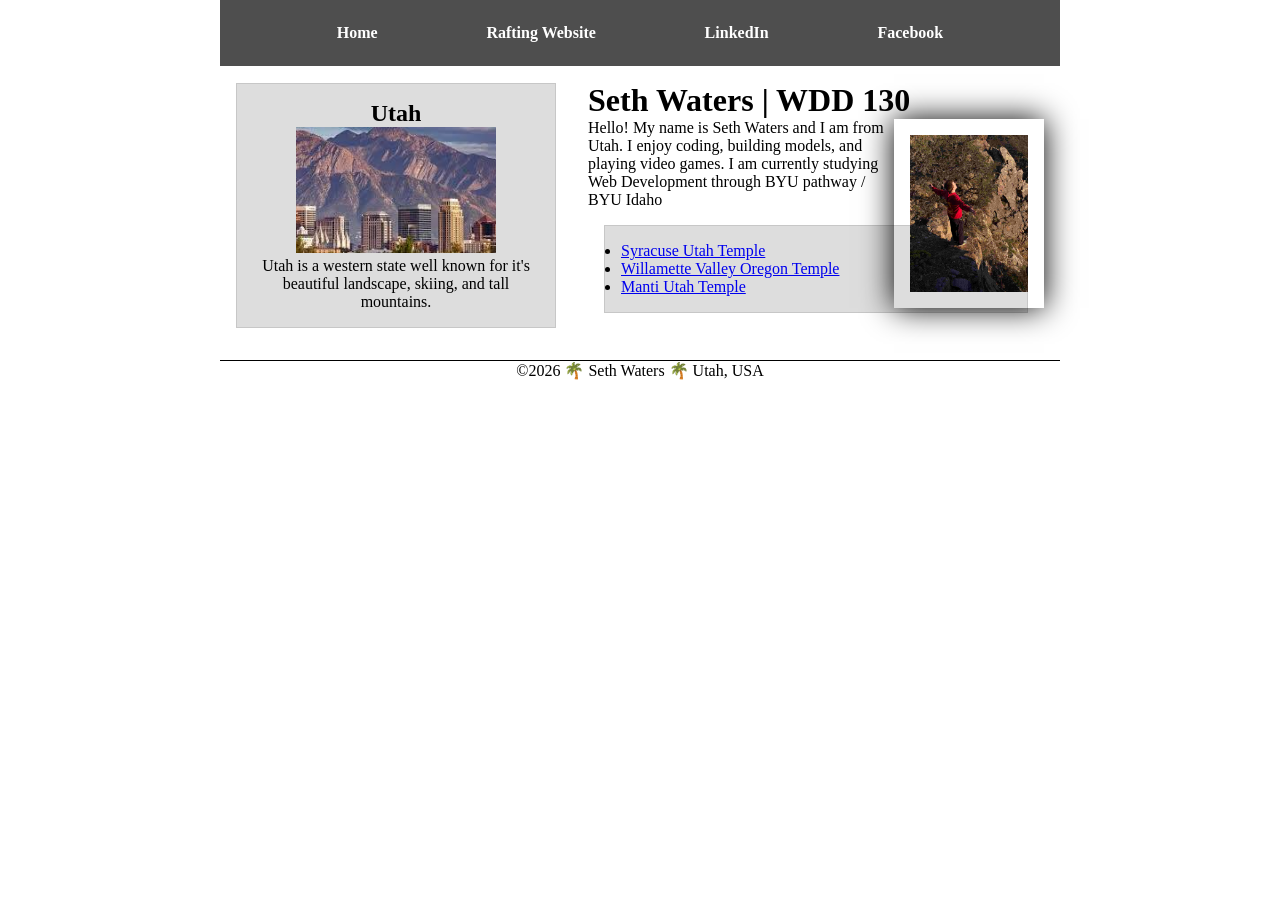
<file: index.html>
<!DOCTYPE html>
<html lang="en-US">

<head>
    <link rel="stylesheet" href="styles/styles.css">
    <meta charset="utf-8">
    <meta name="viewport" content="width=device-width,initial-scale=1.0">
    <meta name="description" content="My name is Seth Waters, this page is for WDD130, this page is to show my work and learning inside this course.">
    <meta name="author" content="Seth Waters">
    <title>Seth Waters | WDD 130</title>
</head>

<body>
    <header>
        <nav>
            <a href="#">Home</a>
            <a href="wwr/">Rafting Website</a>
            <a href="https://www.linkedin.com/in/seth-waters-a05814294">LinkedIn</a>
            <a href="https://facebook.com">Facebook</a>
        </nav>
    </header>
    <div class="grid">
        <main>

            <h1>Seth Waters | WDD 130</h1>
            <img src="images/profile.jpg" alt="Hello, my name is Seth Waters" width="200">
            <p>Hello! My name is Seth Waters and I am from Utah. I enjoy coding, building models, and playing video games. I am currently studying Web Development through BYU pathway / BYU Idaho</p>

            <ul class="box">
                <li><a href="https://www.churchofjesuschrist.org/temples/details/syracuse-utah-temple" target="_blank" rel="noopener">Syracuse Utah Temple</a></li>
                <li><a href="https://www.churchofjesuschrist.org/temples/details/willamette-valley-oregon-temple" target="_blank" rel="noopener">Willamette Valley Oregon Temple</a></li>
                <li><a href="https://www.churchofjesuschrist.org/temples/details/manti-utah-temple" target="_blank" rel="noopener">Manti Utah Temple</a></li>
            </ul>
        </main>
        <aside class="box">
            <h2>Utah</h2>
            <img src="images/utah.jpeg" alt="Salt Lake City Utah Skyline">
            <p>Utah is a western state well known for it's beautiful landscape, skiing, and tall mountains. </p>
        </aside>
    </div>
    <footer>
        <p>©2026 🌴 Seth Waters 🌴 Utah, USA</p>
    </footer>
</body>

</html>
</file>
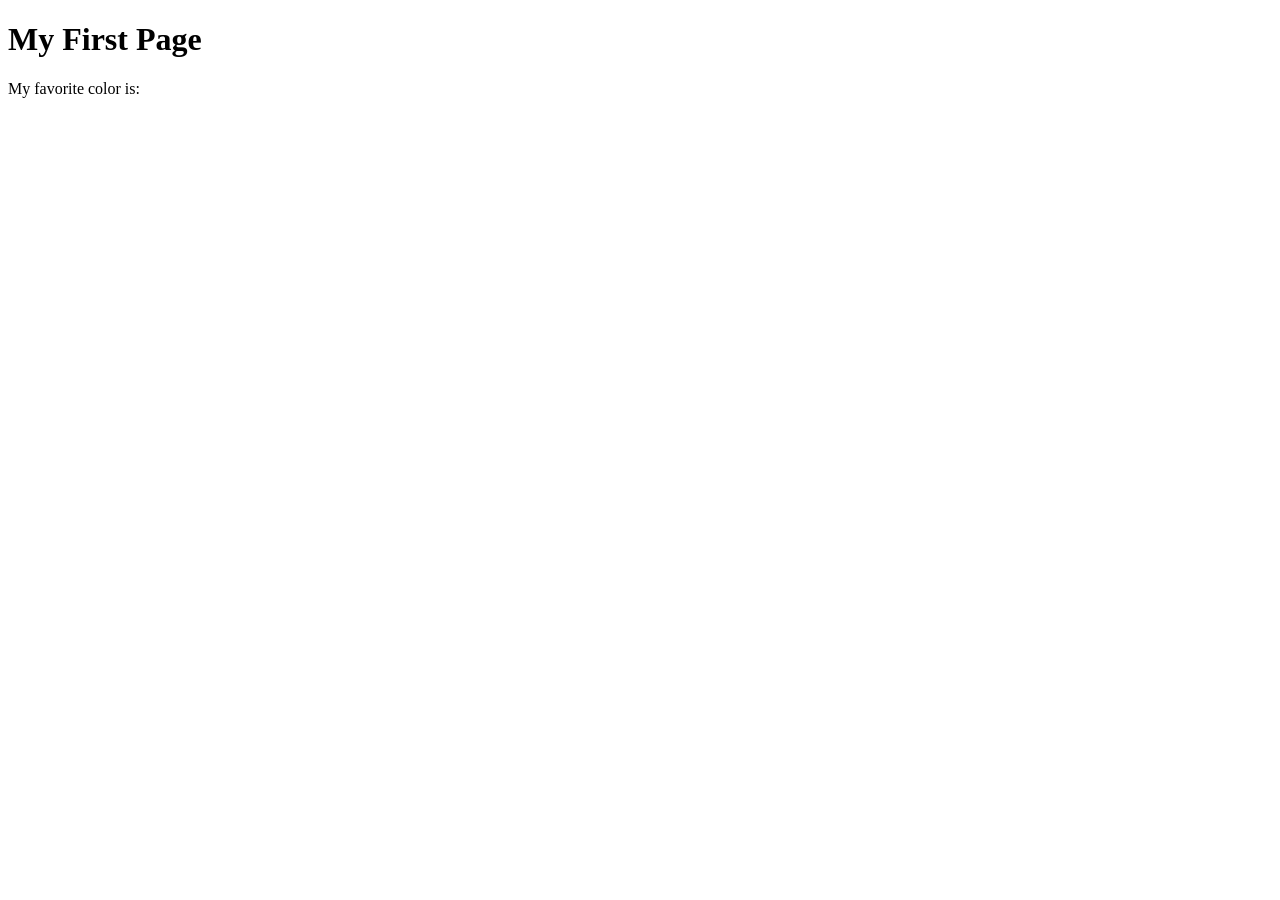
<file: week01/first-page.html>
<!DOCTYPE html>
<html lang="en">

<head>
    <meta charset="UTF-8">
    <meta name="viewport" content="width=device-width, initial-scale=1.0">
    <title>My First Page</title>
</head>

<body>
    <h1>My First Page</h1>
    <p>My favorite color is: </p>
</body>

</html>
</file>
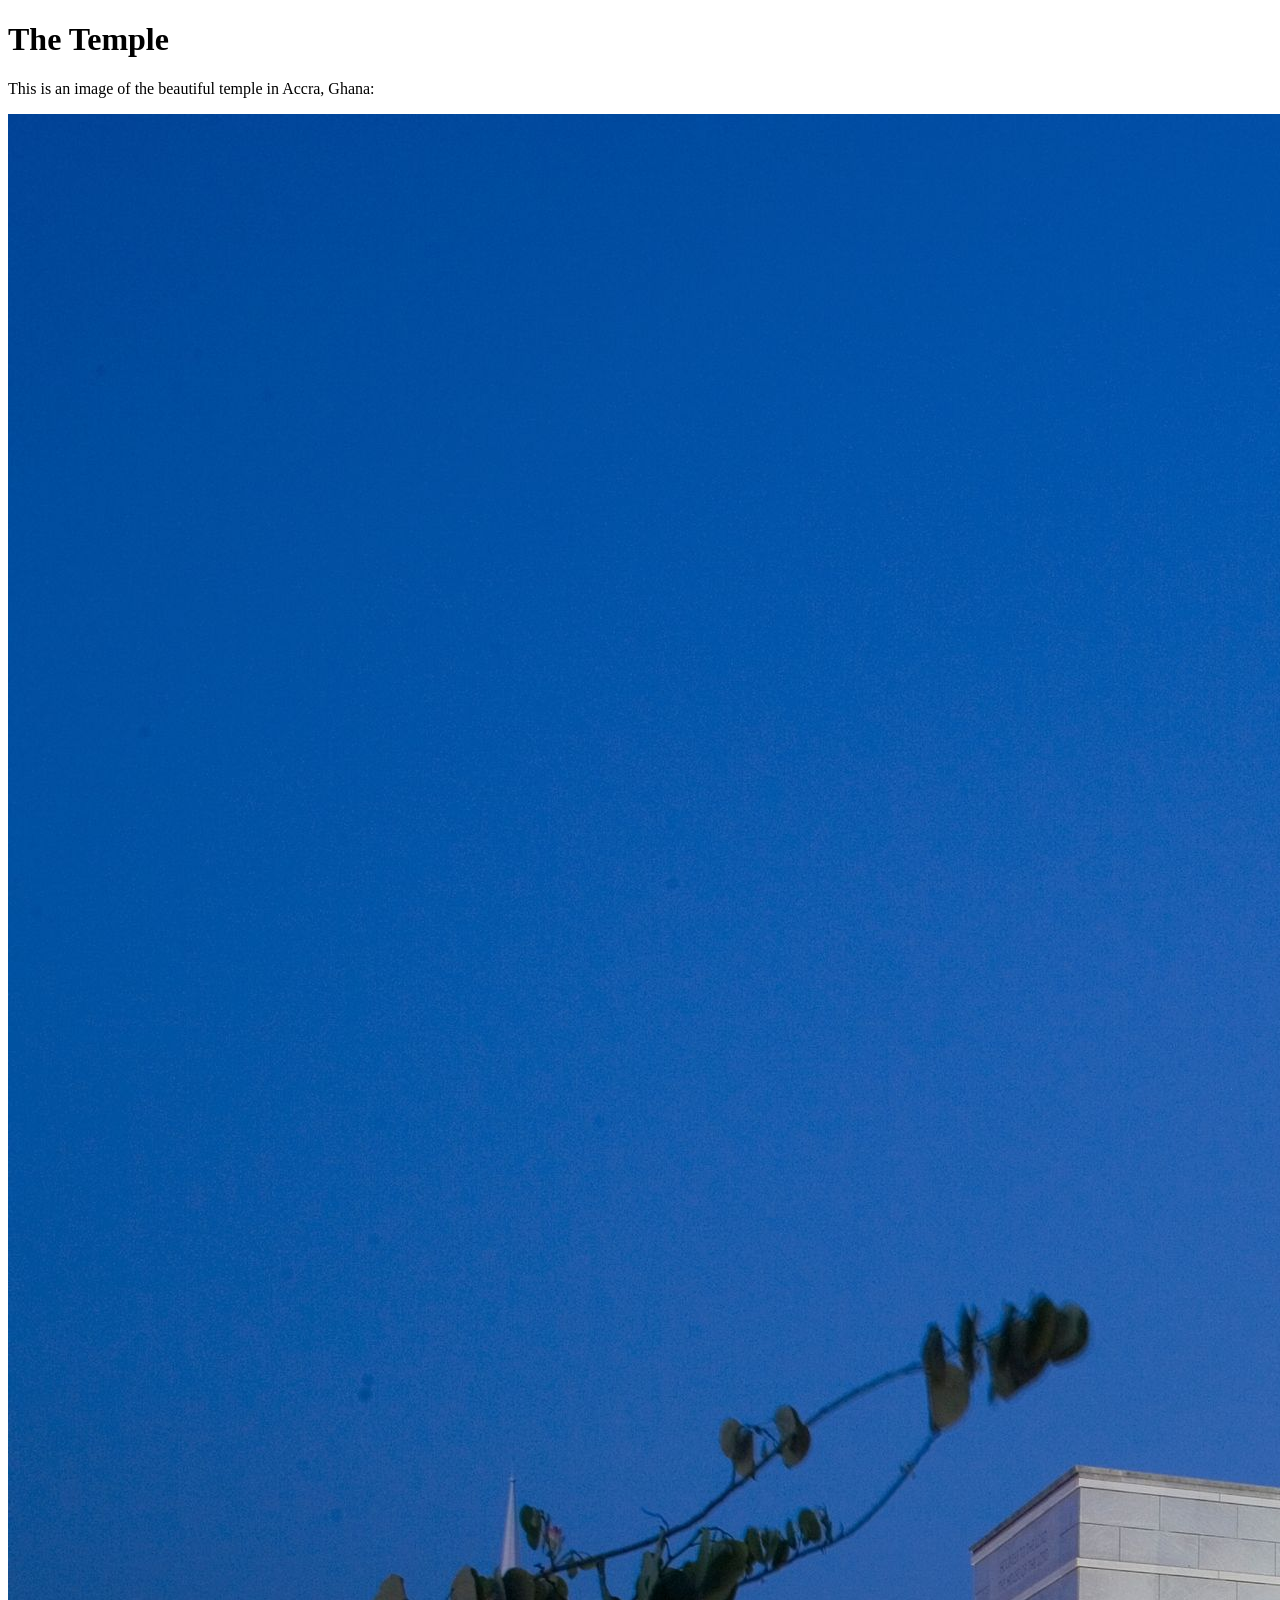
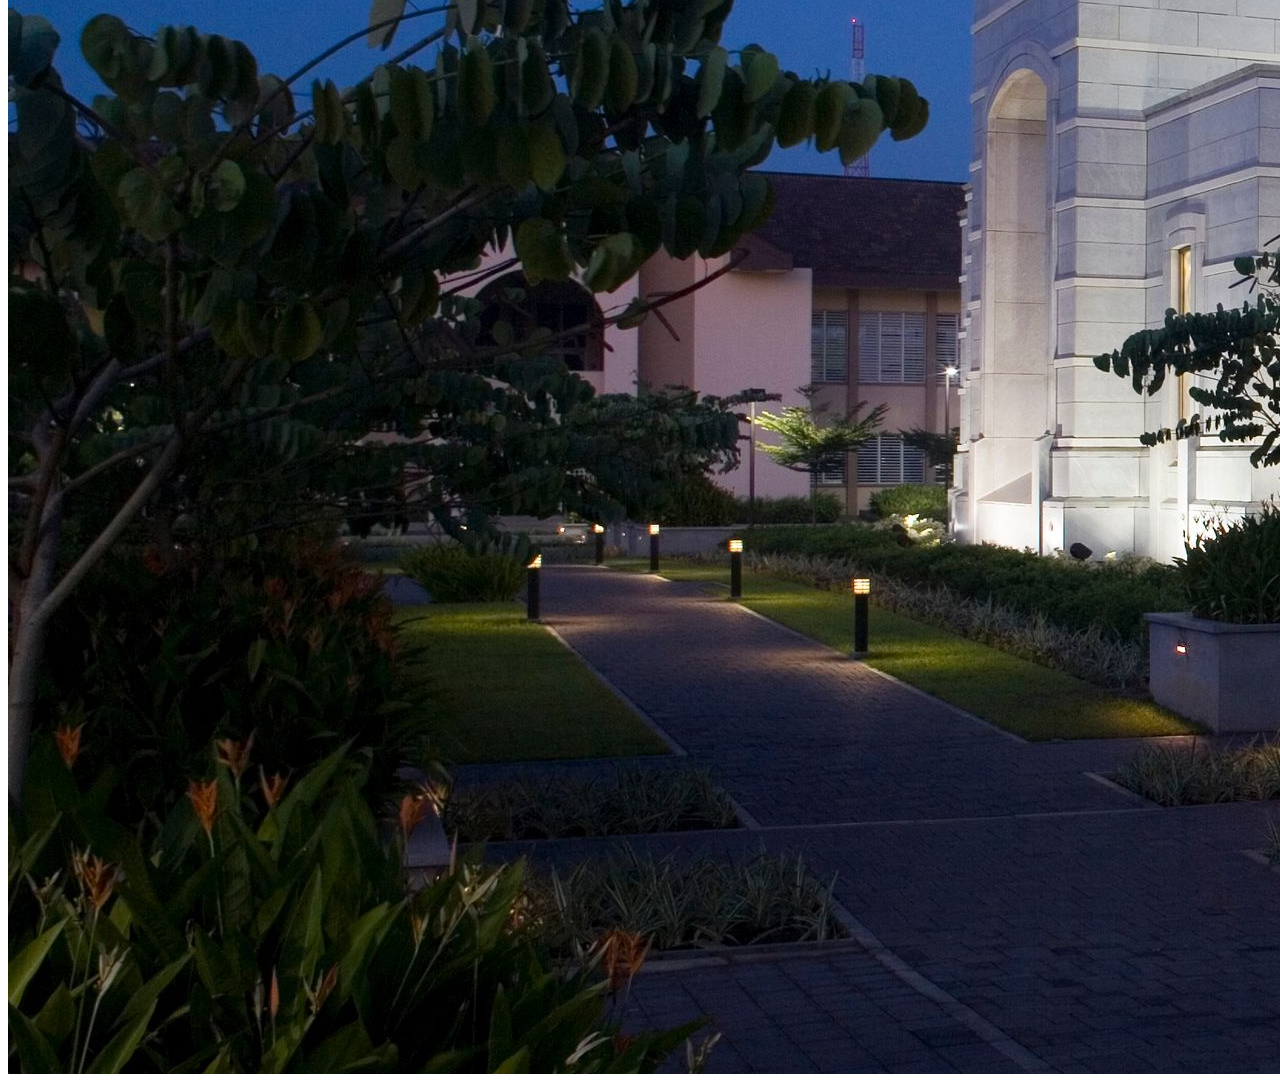
<file: week01/images.html>
<!DOCTYPE html>
<html lang="en">

<head>
    <meta charset="UTF-8">
    <meta name="viewport" content="width=device-width, initial-scale=1.0">
    <title>Temple Image</title>
</head>

<body>
    <h1>The Temple</h1>
    <p>This is an image of the beautiful temple in Accra, Ghana:</p>
    <img src="images/temple-large.jpeg" alt="The Accra Ghana Temple">

</body>

</html>
</file>
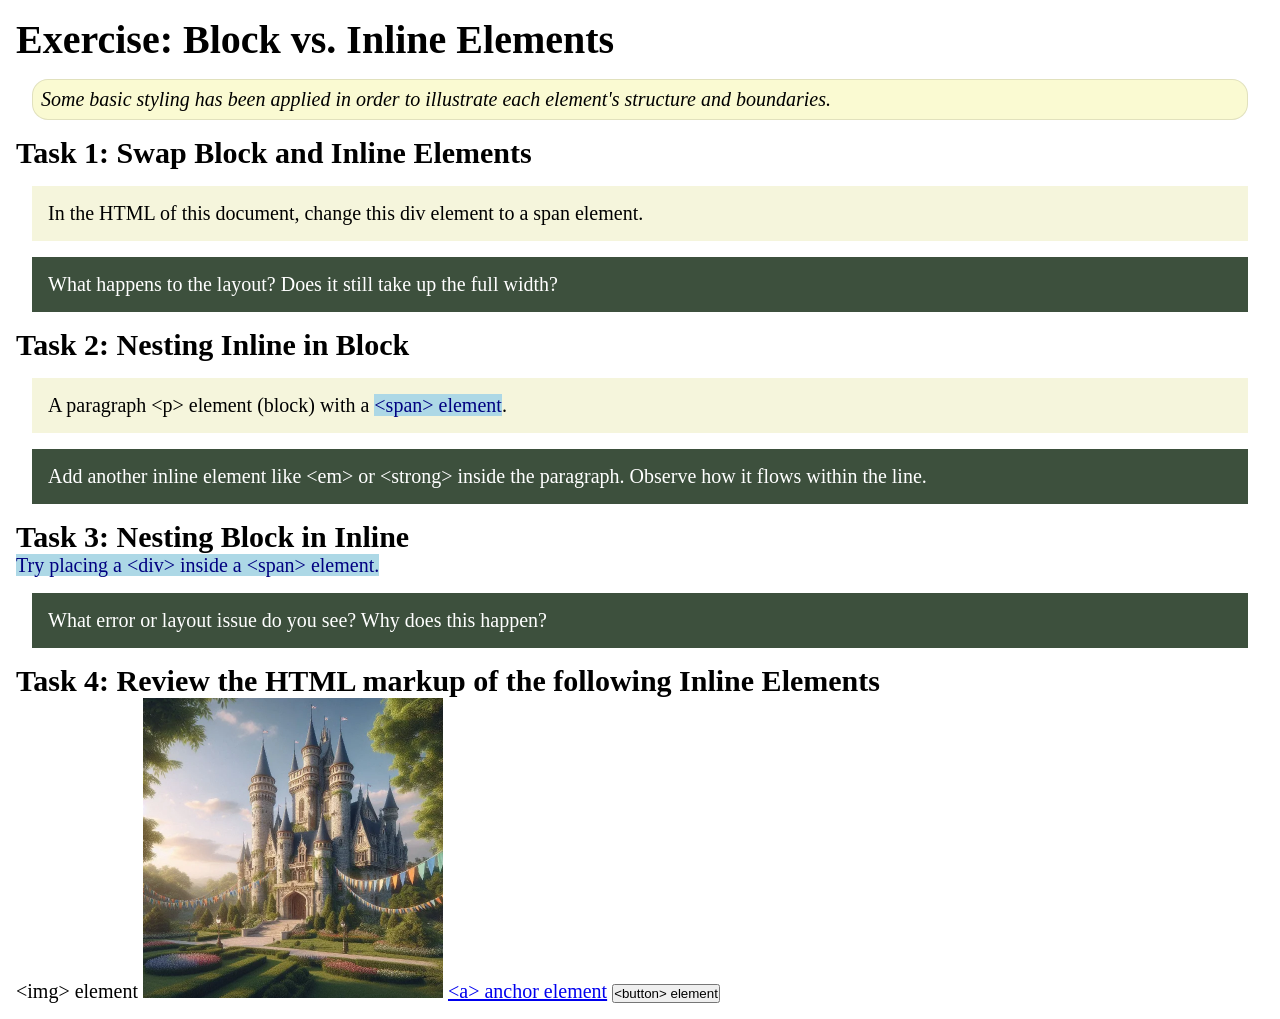
<file: week02/block-vs-inline.html>
<!DOCTYPE html>
<html lang="en">

<head>
    <meta charset="UTF-8">
    <meta name="viewport" content="width=device-width, initial-scale=1.0">
    <title>Exercise: Block vs. Inline Elements</title>
    <link rel="stylesheet" href="styles/block-vs-inline.css">
</head>

<body>
    <main>
        <h1>Exercise: Block vs. Inline Elements</h1>
        <p class="note">Some basic styling has been applied in order to illustrate each element's structure and boundaries.</p>

        <h2>Task 1: Swap Block and Inline Elements</h2>
        <div>In the HTML of this document, change this div element to a span element.</div>

        <p class="question">What happens to the layout? Does it still take up the full width?</p>

        <h2>Task 2: Nesting Inline in Block</h2>
        <p>A paragraph &lt;p&gt; element (block) with a <span>&lt;span&gt; element</span>.</p>
        <p class="question">Add another inline element like &lt;em&gt; or &lt;strong&gt; inside the paragraph. Observe how it flows within the line.</p>

        <h2>Task 3: Nesting Block in Inline</h2>
        <span>Try placing a &lt;div&gt; inside a &lt;span&gt; element.</span>
        <p class="question">What error or layout issue do you see? Why does this happen?</p>

        <h2>Task 4: Review the HTML markup of the following Inline Elements</h2>
        &lt;img&gt; element
        <img src="images/castle.webp" alt="placeholder image (images are inline)" width="300" height="300">
        <a href="https://churchofjesuschrist.org">&lt;a&gt; anchor element</a>
        <button type="button">&lt;button&gt; element</button>
    </main>
</body>

</html>
</file>
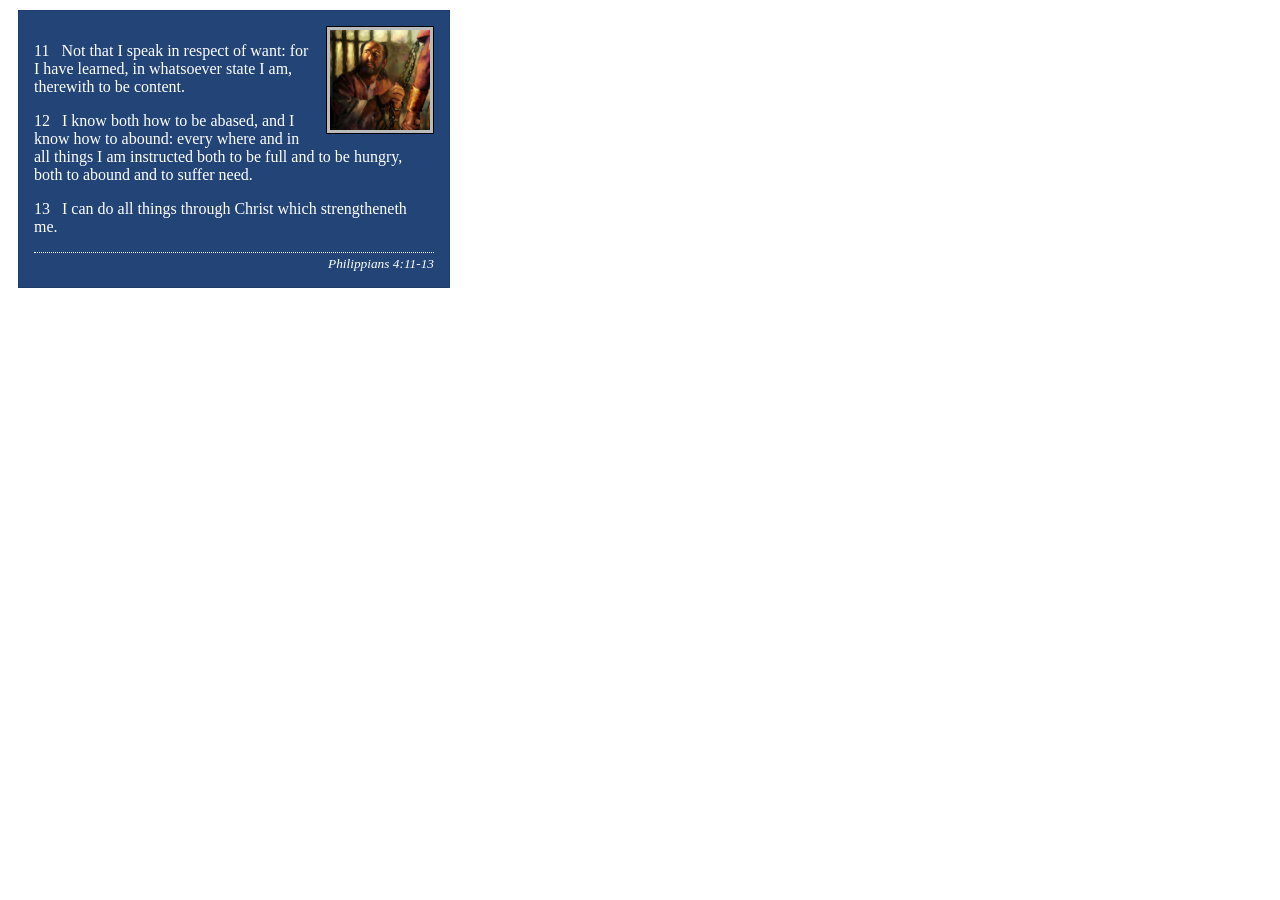
<file: week02/box-model-solution.html>
<!DOCTYPE html>
<html lang="en">

<head>
    <meta charset="UTF-8">
    <meta name="viewport" content="width=device-width, initial-scale=1.0">
    <title>Box Model Activity</title>
    <link rel="stylesheet" href="styles/box-model-solution.css">
</head>

<body>
    <main>
        <div class="callout">
            <img src="images/apostle-paul-imprisoned.webp" alt="Paul the Apostle - Imprisoned in Rome" width="200" height="200">
            <blockquote>
                <p>11 &nbsp; Not that I speak in respect of want: for I have learned, in whatsoever state I am, therewith to be content.</p>
                <p>12 &nbsp; I know both how to be abased, and I know how to abound: every where and in all things I am instructed both to be full and to be hungry, both to abound and to suffer need.</p>
                <p>13 &nbsp; I can do all things through Christ which strengtheneth me.</p>
            </blockquote>
            <cite>Philippians 4:11-13</cite>
        </div>
    </main>
</body>

</html>
</file>
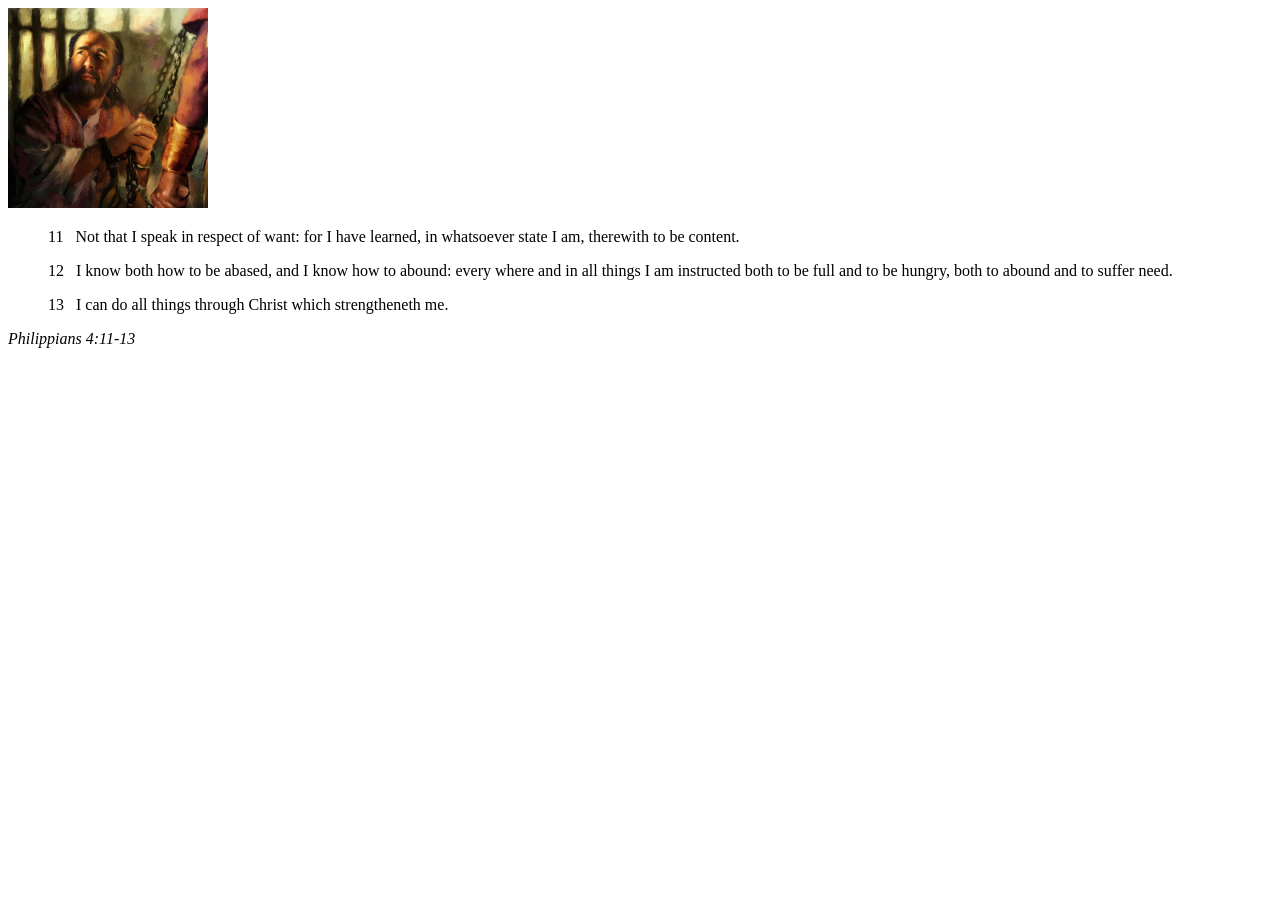
<file: week02/box-model.html>
<!DOCTYPE html>
<html lang="en">

<head>
    <meta charset="UTF-8">
    <meta name="viewport" content="width=device-width, initial-scale=1.0">
    <title>Box Model Activity</title>
</head>

<body>
    <main>
        <div class="callout">
            <img src="images/apostle-paul-imprisoned.webp" alt="Paul the Apostle - Imprisoned in Rome" width="200" height="200">
            <blockquote>
                <p>11 &nbsp; Not that I speak in respect of want: for I have learned, in whatsoever state I am, therewith to be content.</p>
                <p>12 &nbsp; I know both how to be abased, and I know how to abound: every where and in all things I am instructed both to be full and to be hungry, both to abound and to suffer need.</p>
                <p>13 &nbsp; I can do all things through Christ which strengtheneth me.</p>
            </blockquote>
            <cite>Philippians 4:11-13</cite>
        </div>
    </main>
</body>

</html>
</file>
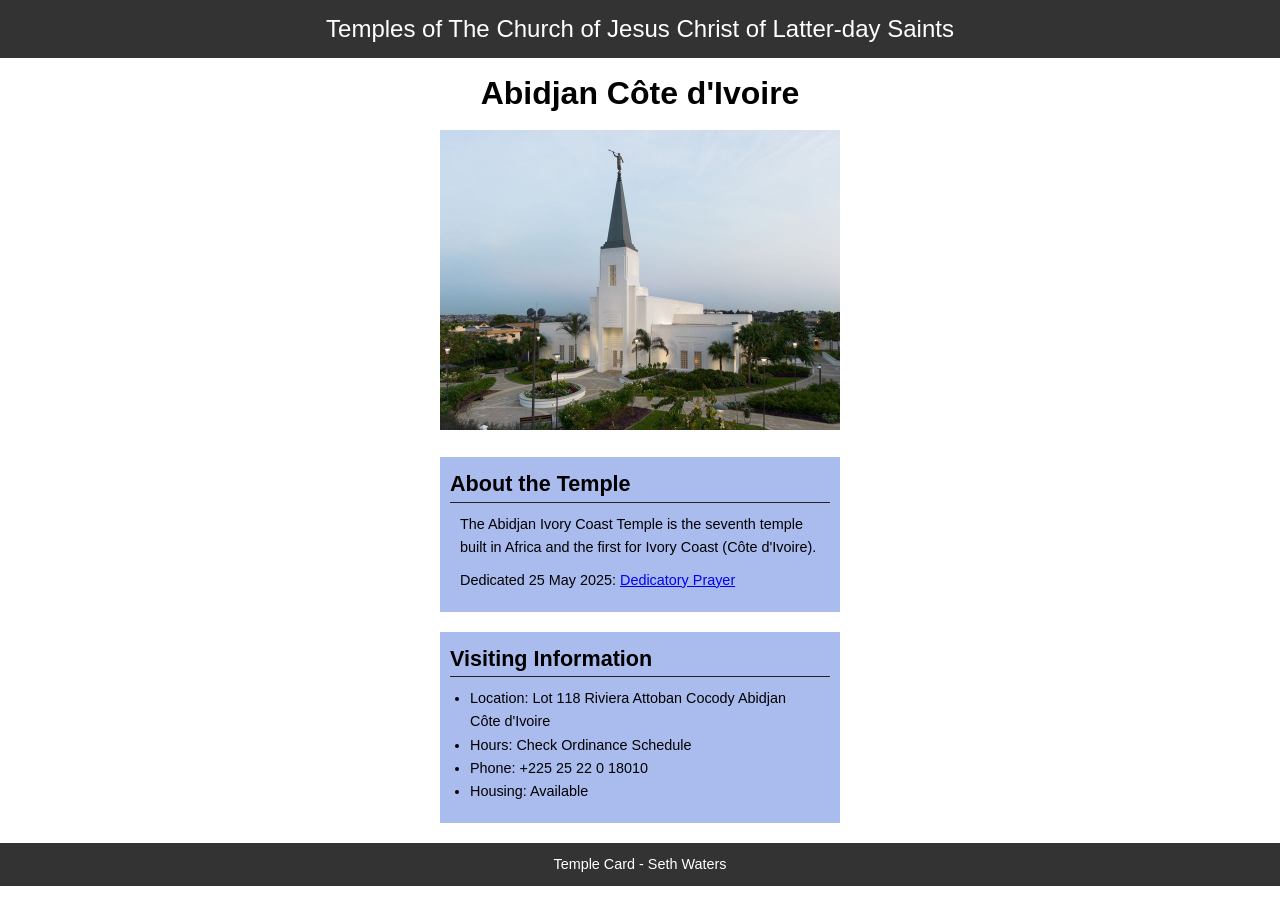
<file: week02/temple.html>
<!DOCTYPE html>
<html lang="en">

<head>
    <meta charset="UTF-8">
    <meta name="viewport" content="width=device-width, initial-scale=1.0">
    <title>Temple Card - Abidjan Côte d'Ivoire</title>
    <link rel="stylesheet" href="styles/temple.css">

</head>

<body>
    <header>
        <p>Temples of The Church of Jesus Christ of Latter-day Saints</p>
    </header>
    <main>
        <h1>Abidjan Côte d'Ivoire</h1>
        <picture>
            <img src="images/abidjan-ivory-coast.jpeg" alt="Abidjan Côte d'Ivoire Temple">
        </picture>
        <section>
            <h2>About the Temple</h2>
            <p>The Abidjan Ivory Coast Temple is the seventh temple built in Africa and the first for Ivory Coast (Côte d'Ivoire).</p>
            <p>Dedicated 25 May 2025: <a href="https://www.churchofjesuschrist.org/temples/dedicatory-prayer/abidjan-ivory-coast-temple/2025-05-25?lang=eng" target="_blank" rel="noopener noreferrer">Dedicatory Prayer</a></p>
        </section>
        <section>
            <h2>Visiting Information</h2>
            <ul>
                <li>Location: Lot 118 Riviera Attoban Cocody Abidjan Côte d'Ivoire</li>
                <li>Hours: Check Ordinance Schedule</li>
                <li>Phone: +225 25 22 0 18010</li>
                <li>Housing: Available</li>
            </ul>
        </section>
    </main>
    <footer>
        <p>Temple Card - Seth Waters</p>
    </footer>
</body>

</html>
</file>
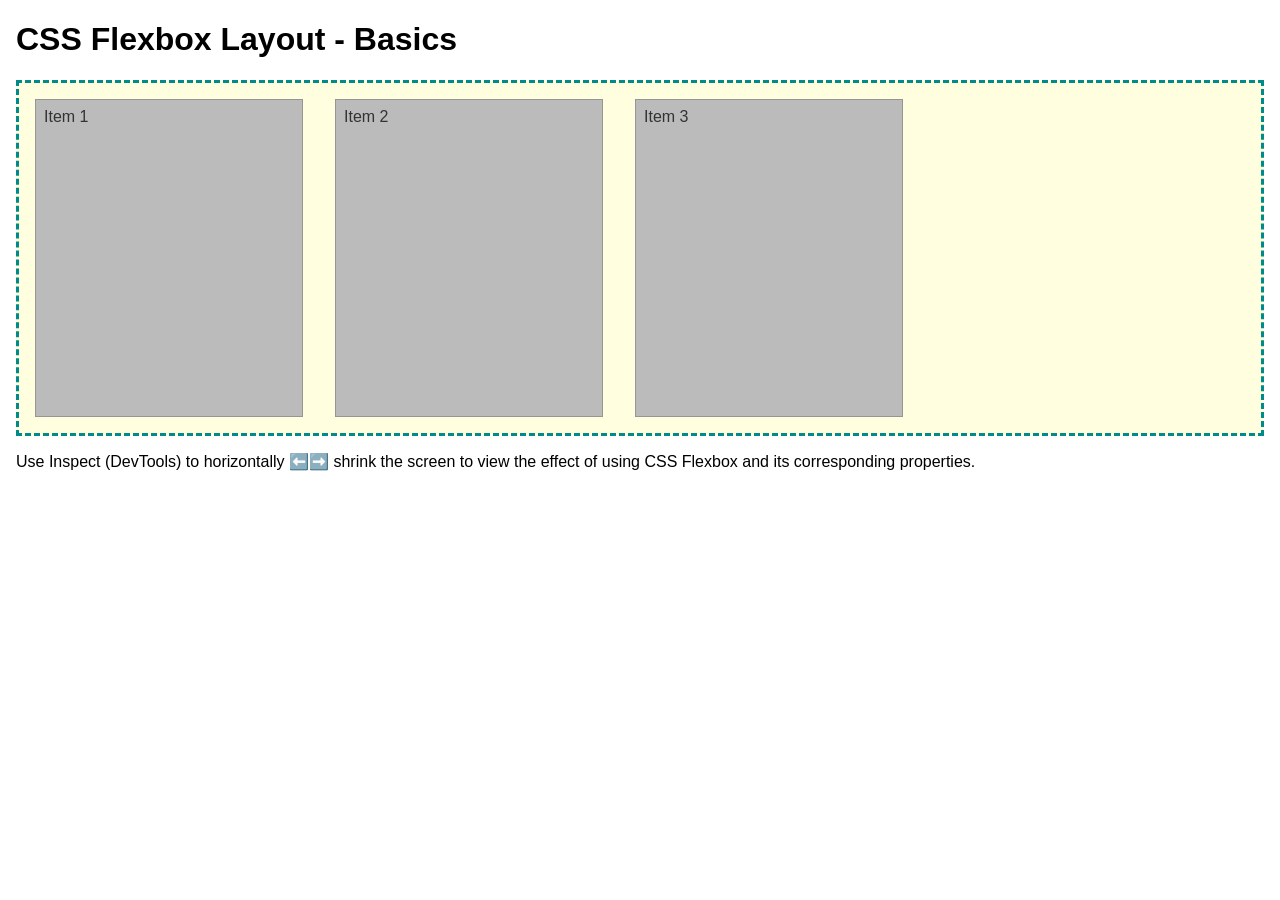
<file: week04/flexbox-layout.html>
<!DOCTYPE html>
<html lang="en">

<head>
    <meta charset="UTF-8">
    <meta name="viewport" content="width=device-width, initial-scale=1.0">
    <title>CSS Flexbox Layout - Basics</title>
    <link rel="stylesheet" href="styles/flexbox.css">
</head>

<body>
    <main>
        <h1>CSS Flexbox Layout - Basics</h1>
        <div class="flex-container">
            <div class="flex-item item1">Item 1</div>
            <div class="flex-item item2">Item 2</div>
            <div class="flex-item item3">Item 3</div>
        </div>
        <p>Use Inspect (DevTools) to horizontally ⬅️➡️ shrink the screen to view the effect of using CSS Flexbox and its corresponding properties.</p>
    </main>
</body>

</html>
</file>
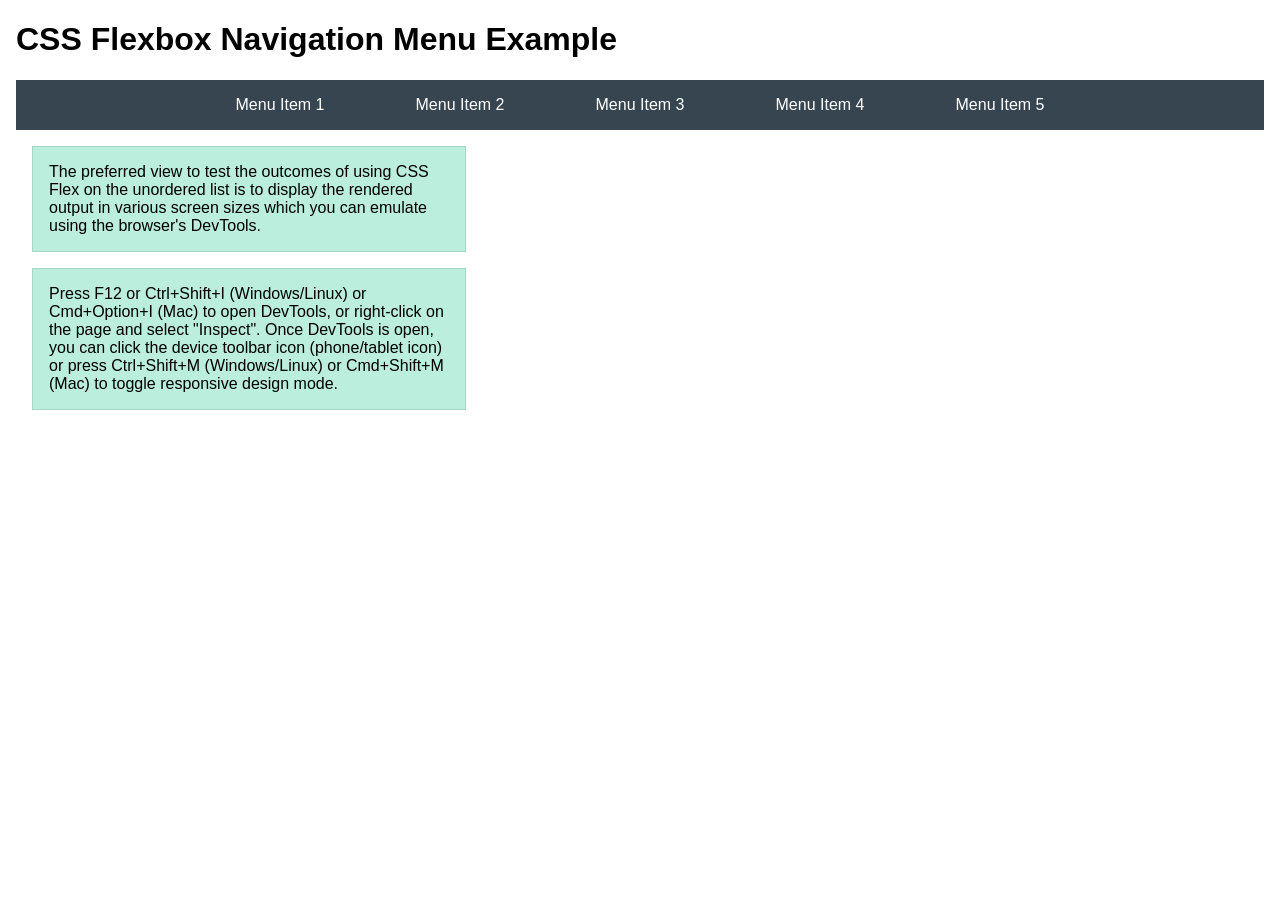
<file: week04/flexbox-menu.html>
<!DOCTYPE html>
<html lang="en">

<head>
    <meta charset="UTF-8">
    <meta name="viewport" content="width=device-width, initial-scale=1.0">
    <title>CSS Flexbox - Navigation Menu</title>
    <link rel="stylesheet" href="styles/flexbox-menu.css">
</head>

<body>
    <main>
        <h1>CSS Flexbox Navigation Menu Example</h1>
        <nav>
            <ul>
                <li><a href="#">Menu Item 1</a></li>
                <li><a href="#">Menu Item 2</a></li>
                <li><a href="#">Menu Item 3</a></li>
                <li><a href="#">Menu Item 4</a></li>
                <li><a href="#">Menu Item 5</a></li>
            </ul>
        </nav>
        <p>The preferred view to test the outcomes of using CSS Flex on the unordered list is to display the rendered output in various screen sizes which you can emulate using the browser's DevTools.</p>

        <p>Press F12 or Ctrl+Shift+I (Windows/Linux) or Cmd+Option+I (Mac) to open DevTools, or right-click on the page and select "Inspect". Once DevTools is open, you can click the device toolbar icon (phone/tablet icon) or press Ctrl+Shift+M (Windows/Linux) or Cmd+Shift+M (Mac) to toggle responsive design mode.</p>
    </main>
</body>

</html>
</file>
<file: styles/styles.css>
:root {
    --border-color: black;
    --text-align: center;

}

* {
    margin: 0;
    padding: 0;
    box-sizing: border-box;
}

nav {
    background-color: #4e4e4e;
    padding: 1rem;
    display: flex;
    justify-content: space-evenly;
    align-items: center;
}

nav a {
    color: white;
    padding: 0.5rem;
    display: block;
    text-decoration: none;
    font-size: 1rem;
    font-weight: 700;
    color: #fff;
}

main {
    max-width: 840px;
    margin: 1rem;
    grid-column: 2/3;
}

main img {
    position: relative;
    width: 150px;
    height: auto;
    border-color: var(--border-color);
    padding: 1rem;
    box-shadow: 0 0 30px black;
    float: right;
    margin: 0 0 1rme 1rem;
}

aside {
    width: 20rem;
    border: 1px solid #000002;
    background-color: #eee;
    color: #333;
    text-align: var(--text-align);
    position: relative;
    grid-column: 1/2;
    grid-row: 1/2;

}

.grid {
    display: grid;
    align-items: center;
}

aside h2 {
    position: relative;
    top: px;
    left: px;
}

aside img {
    width: 200px;
    height: auto;
}

header,
.grid,
footer {
    max-width: 840px;
    margin: 0 auto;
}

p {
    padding: 0;
}

h1 {
    color: black;
}

footer {
    margin-top: 15px;
    border-top: 1px solid #000;
    text-align: var(--text-align)
}

/* Class Selectors */

.box {
    margin: 1rem;
    border: 1px solid rgb(0 0 0 / 10%);
    padding: 1rem;
    background-color: #ddd;
    color: #000;
}
</file>
<file: week02/styles/block-vs-inline.css>
* {
    margin: 0;
    padding: 0;
}

body {
    font-size: 20px;
    margin: 1rem;
}

p,
div {
    background-color: beige;
    margin: 1rem;
    padding: 1rem;
}

span {
    color: navy;
    background-color: lightblue;
}

code {
    margin: 0;
    padding: 0;
    color: green;
    font-size: 1.2rem;
}

.note {
    font-style: italic;
    background-color: lightgoldenrodyellow;
    border-radius: 1rem;
    border: 1px solid rgb(0 0 0 / 10%);
    margin: 1rem;
    padding: .5rem;
}

.question {
    background-color: #3d503d;
    color: #fff;
}
</file>
<file: week02/styles/box-model-solution.css>
.callout {
    max-width: 400px;
    margin: 10px;
    border: 1px solid rgb(0 0 0 / 10%);
    padding: 15px;
    background-color: #247;
    color: #fff;
}

.callout img {
    float: right;
    margin: 0 0 10px 15px;
    border: 1px solid #000;
    padding: 3px;
    background-color: #bbb;
    width: 100px;
    height: auto;
}

blockquote {
    margin: 0;
}

cite {
    display: block;
    border-top: 1px dotted #fff;
    padding-top: 3px;
    text-align: right;
    font-size: smaller;
}
</file>
<file: week02/styles/temple.css>
* {
    margin: 0;
    padding: 0;
    box-sizing: border-box;
}

body {
    font-family: Arial, Helvetica, sans-serif;
    line-height: 1.6;
}

header,
footer {
    background-color: #333;
    color: #fff;
    padding: 10px;
    text-align: center;
    font-size: 1.5rem;
}

main {
    width: 400px;
    margin: 0 auto;
}

h1 {
    margin: 10px;
    text-align: center;
}

h2 {
    border-bottom: 1px solid #222;
}

img {
    width: 100%;
    height: auto;
    box-shadow: 0 0 30pz #333;
}

section {
    margin: 20px 0;
    border: 1px solid rgb(0 0 / 10%);
    padding: 10px;
    background-color: #abe;
    font-size: .9rem;
}

section p {
    margin: 10px;
}

ul {
    margin: 10px 20px;
}

footer {
    font-size: .90rem;
}
</file>
<file: week04/styles/flexbox.css>
body {
    font-family: Helvetica, Arial, sans-serif;
    margin: 1rem;
}

.flex-container {
    border: 3px dashed darkcyan;
    background-color: lightyellow;
    display: flex;
    flex-wrap: wrap;
}

.flex-item {
    width: 250px;
    margin: 1rem;
    border: 1px solid rgb(0 0 0 / 20%);
    padding: 0.5rem;
    background-color: #bbb;
    color: #333;
}

.item1 {
    min-height: 100px;
}

.item2 {
    min-height: 200px;
}

.item3 {
    min-height: 300px;
}
</file>
<file: week04/styles/flexbox-menu.css>
body {
    font-family: Helvetica, Arial, sans-serif;
    margin: 1rem;
}

nav {
    background-color: #36454f;
}

nav ul {
    list-style-type: none;
    display: flex;
    flex-wrap: wrap;
    max-width: 900px;
    margin: 0 auto;
    padding: 0;
    justify-content: space-around;
    align-items: center;
}

nav a {
    display: block;
    color: #fff;
    text-align: center;
    padding: 1rem;
    text-decoration: none;
}

p {
    margin: 1rem;
    border: 1px solid rgb(0 0 0 / 10%);
    padding: 1rem;
    background-color: #bed;
    max-width: 400px;
}
</file>
